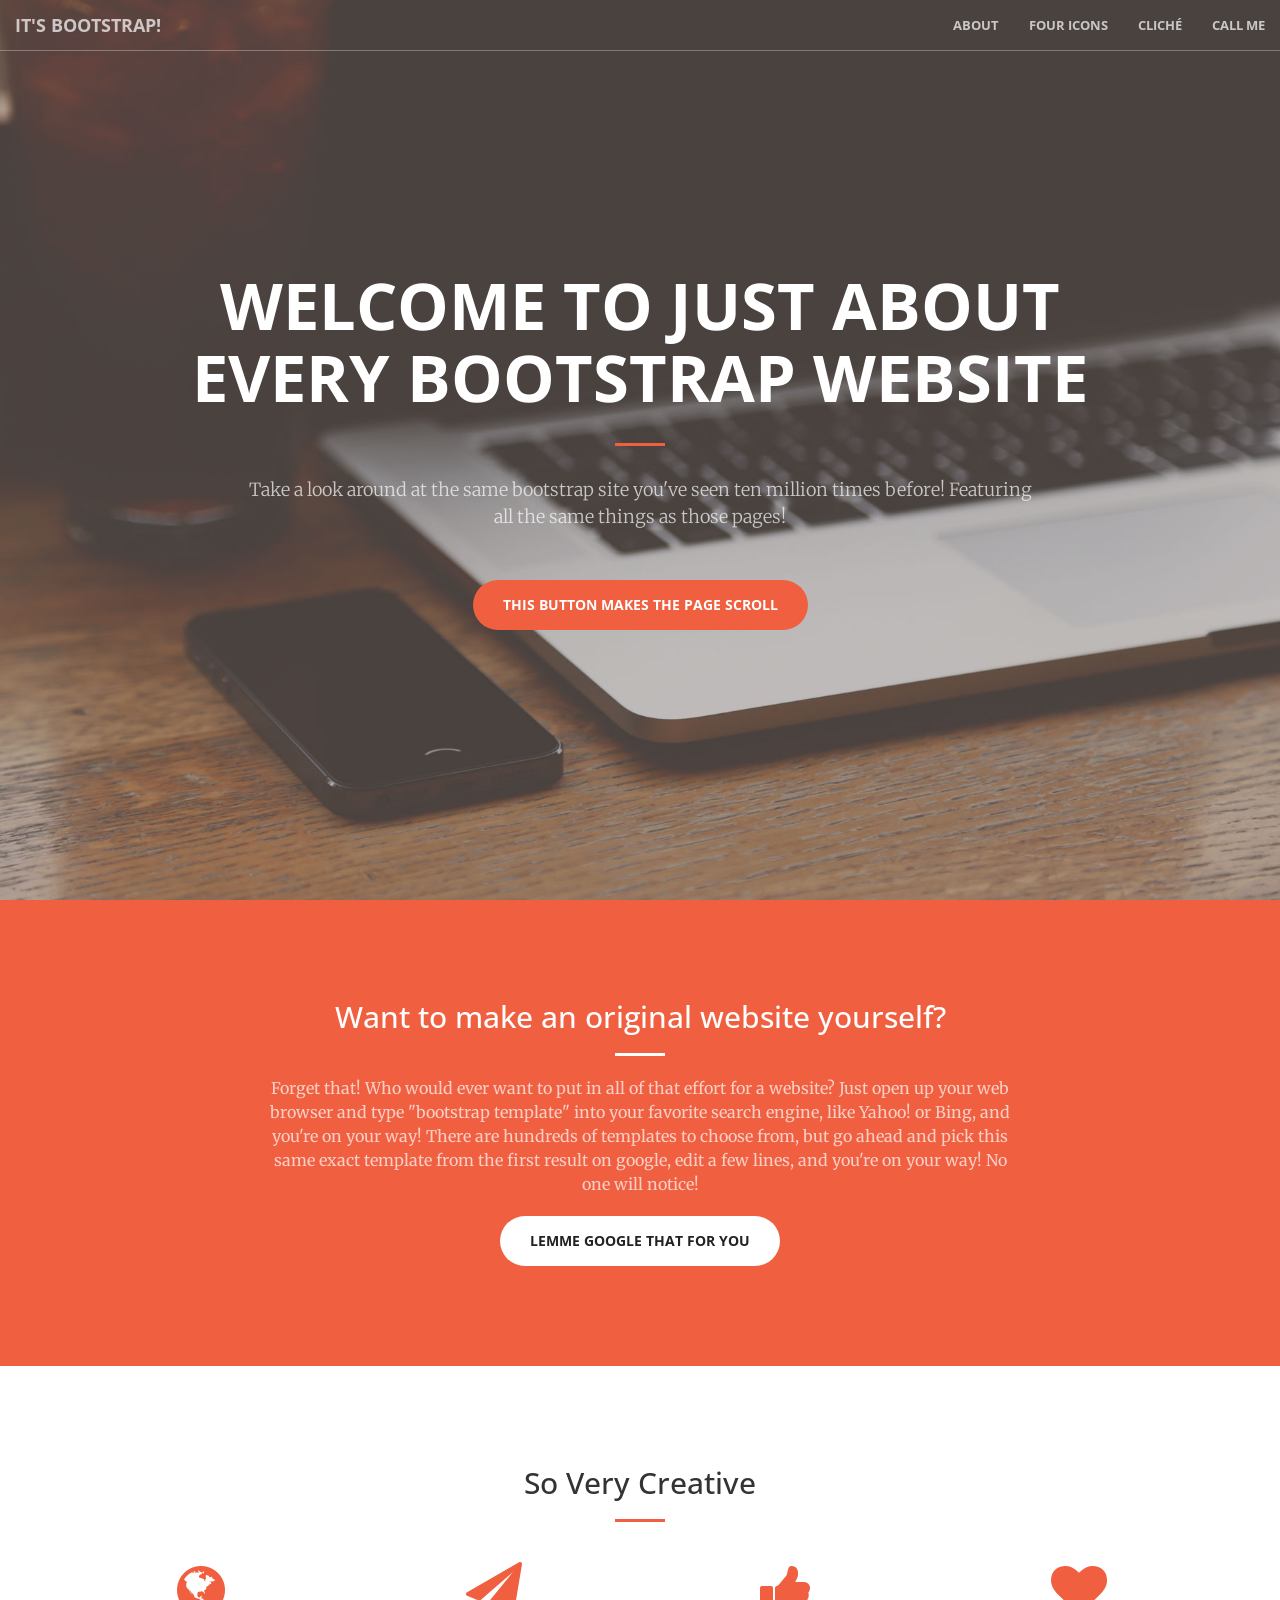
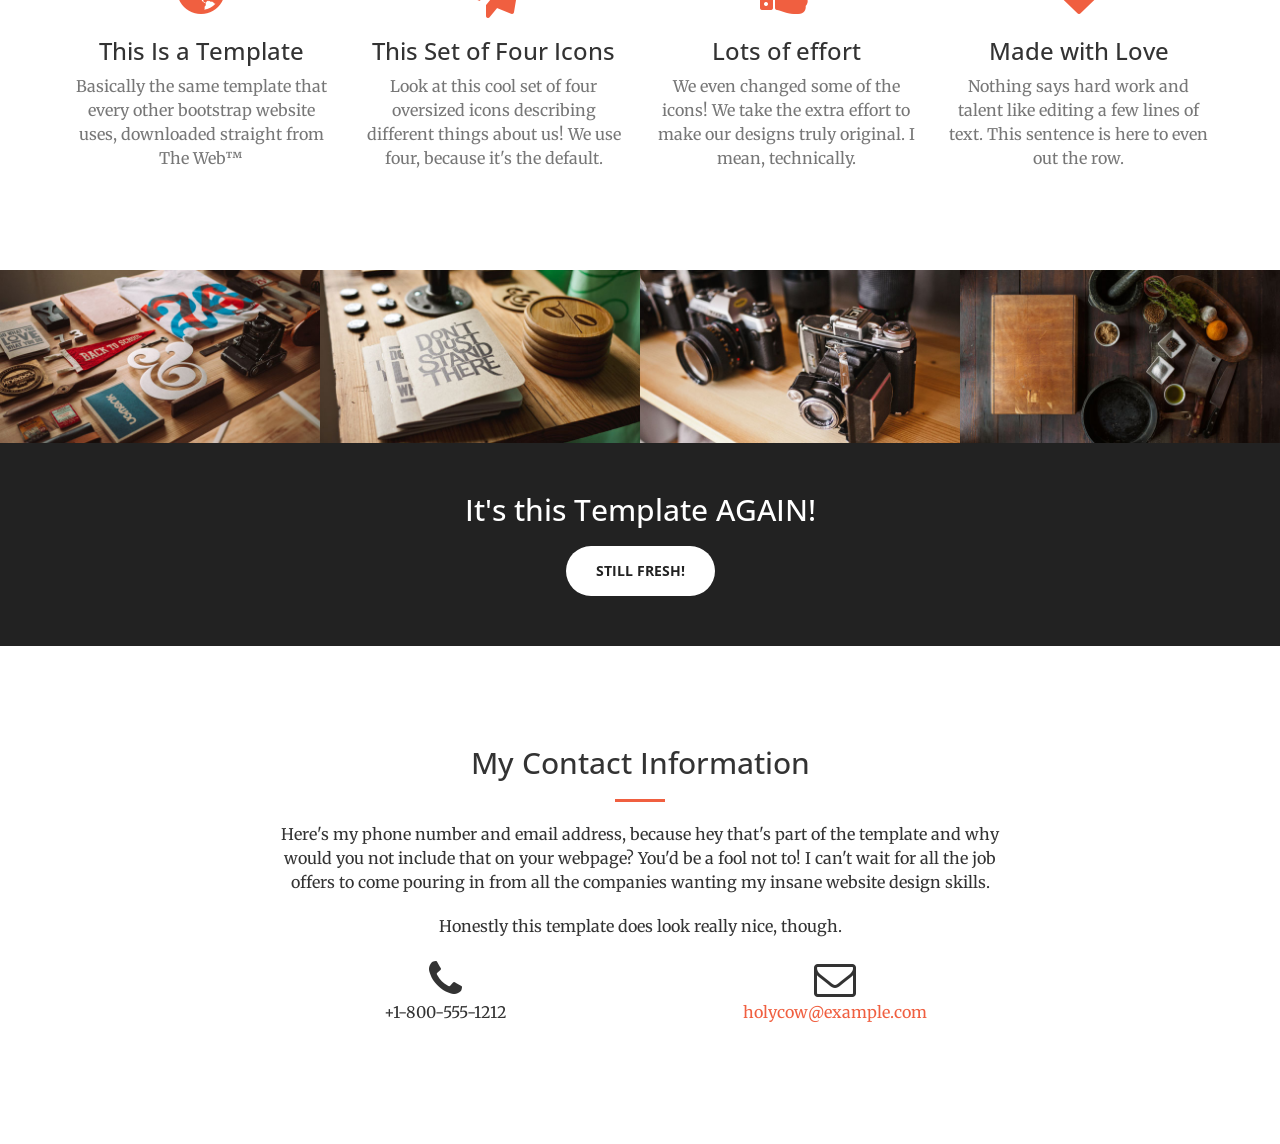
<file: email/bootstrap/index.html>
<!DOCTYPE html>
<html lang="en">

<!-- Mirrored from jackmcdade.com/email/bootstrap/ by HTTrack Website Copier/3.x [XR&CO'2014], Thu, 19 Dec 2024 18:07:51 GMT -->
<!-- Added by HTTrack --><meta http-equiv="content-type" content="text/html;charset=utf-8" /><!-- /Added by HTTrack -->
<meta http-equiv="content-type" content="text/html;charset=utf-8" />
<head>
    <meta charset="utf-8">
    <meta http-equiv="X-UA-Compatible" content="IE=edge">
    <meta name="viewport" content="width=device-width, initial-scale=1">
    <meta name="description" content="The exact same bootstrap page everyone else makes.">
    <meta name="author" content="Me, you, her, he/him, she/her, everyone, et al.">

    <title>Just About Every Bootstrap Website Ever</title>

    <!-- Bootstrap Core CSS -->
    <link rel="stylesheet" href="css/bootstrap.min.css" type="text/css">

    <!-- Custom Fonts -->
    <link href='http://fonts.googleapis.com/css?family=Open+Sans:300italic,400italic,600italic,700italic,800italic,400,300,600,700,800' rel='stylesheet' type='text/css'>
    <link href='http://fonts.googleapis.com/css?family=Merriweather:400,300,300italic,400italic,700,700italic,900,900italic' rel='stylesheet' type='text/css'>
    <link rel="stylesheet" href="font-awesome/css/font-awesome.min.css" type="text/css">

    <!-- Plugin CSS -->
    <link rel="stylesheet" href="css/animate.min.css" type="text/css">

    <!-- Custom CSS -->
    <link rel="stylesheet" href="css/creative.css" type="text/css">

    <!-- HTML5 Shim and Respond.js IE8 support of HTML5 elements and media queries -->
    <!-- WARNING: Respond.js doesn't work if you view the page via file:// -->
    <!--[if lt IE 9]>
        <script src="https://oss.maxcdn.com/libs/html5shiv/3.7.0/html5shiv.js"></script>
        <script src="https://oss.maxcdn.com/libs/respond.js/1.4.2/respond.min.js"></script>
    <![endif]-->

</head>

<body id="page-top">

    <nav id="mainNav" class="navbar navbar-default navbar-fixed-top">
        <div class="container-fluid">
            <!-- Brand and toggle get grouped for better mobile display -->
            <div class="navbar-header">
                <button type="button" class="navbar-toggle collapsed" data-toggle="collapse" data-target="#bs-example-navbar-collapse-1">
                    <span class="sr-only">Navigation</span>
                    <span class="icon-bar"></span>
                    <span class="icon-bar"></span>
                    <span class="icon-bar"></span>
                </button>
                <a class="navbar-brand page-scroll" href="#page-top">It's Bootstrap!</a>
            </div>

            <!-- Collect the nav links, forms, and other content for toggling -->
            <div class="collapse navbar-collapse" id="bs-example-navbar-collapse-1">
                <ul class="nav navbar-nav navbar-right">
                    <li>
                        <a class="page-scroll" href="#about">About</a>
                    </li>
                    <li>
                        <a class="page-scroll" href="#services">Four Icons</a>
                    </li>
                    <li>
                        <a class="page-scroll" href="#portfolio">Cliché</a>
                    </li>
                    <li>
                        <a class="page-scroll" href="#contact">Call Me</a>
                    </li>
                </ul>
            </div>
            <!-- /.navbar-collapse -->
        </div>
        <!-- /.container-fluid -->
    </nav>

    <header>
        <div class="header-content">
            <div class="header-content-inner">
                <h1>Welcome to Just About Every Bootstrap Website</h1>
                <hr>
                <p>Take a look around at the same bootstrap site you've seen ten million times before! Featuring all the same things as those pages!</p>
                <a href="#about" class="btn btn-primary btn-xl page-scroll">This button makes the page scroll</a>
            </div>
        </div>
    </header>

    <section class="bg-primary" id="about">
        <div class="container">
            <div class="row">
                <div class="col-lg-8 col-lg-offset-2 text-center">
                    <h2 class="section-heading">Want to make an original website yourself?</h2>
                    <hr class="light">
                    <p class="text-faded">Forget that! Who would ever want to put in all of that effort for a website? Just open up your web browser and type "bootstrap template" into your favorite search engine, like Yahoo! or Bing, and you're on your way! There are hundreds of templates to choose from, but go ahead and pick this same exact template from the first result on google, edit a few lines, and you're on your way! No one will notice!</p>
                    <a href="http://lmgtfy.com/?q=bootstrap+template" target="_blank" class="btn btn-default btn-xl">Lemme Google That For You</a>
                </div>
            </div>
        </div>
    </section>

    <section id="services">
        <div class="container">
            <div class="row">
                <div class="col-lg-12 text-center">
                    <h2 class="section-heading">So Very Creative</h2>
                    <hr class="primary">
                </div>
            </div>
        </div>
        <div class="container">
            <div class="row">
                <div class="col-lg-3 col-md-6 text-center">
                    <div class="service-box">
                        <i class="fa fa-4x fa-globe wow bounceIn text-primary"></i>
                        <h3>This Is a Template</h3>
                        <p class="text-muted">Basically the same template that every other bootstrap website uses, downloaded straight from The Web&#0153;</p>
                    </div>
                </div>
                <div class="col-lg-3 col-md-6 text-center">
                    <div class="service-box">
                        <i class="fa fa-4x fa-paper-plane wow bounceIn text-primary" data-wow-delay=".1s"></i>
                        <h3>This Set of Four Icons</h3>
                        <p class="text-muted">Look at this cool set of four oversized icons describing different things about us! We use four, because it's the default.</p>
                    </div>
                </div>
                <div class="col-lg-3 col-md-6 text-center">
                    <div class="service-box">
                        <i class="fa fa-4x fa-thumbs-up wow bounceIn text-primary" data-wow-delay=".2s"></i>
                        <h3>Lots of effort</h3>
                        <p class="text-muted">We even changed some of the icons! We take the extra effort to make our designs truly original. I mean, technically.</p>
                    </div>
                </div>
                <div class="col-lg-3 col-md-6 text-center">
                    <div class="service-box">
                        <i class="fa fa-4x fa-heart wow bounceIn text-primary" data-wow-delay=".3s"></i>
                        <h3>Made with Love</h3>
                        <p class="text-muted">Nothing says hard work and talent like editing a few lines of text. This sentence is here to even out the row.</p>
                    </div>
                </div>
            </div>
        </div>
    </section>

    <section class="no-padding" id="portfolio">
        <div class="container-fluid">
            <div class="row no-gutter">
                <div class="col-lg-4 col-sm-6">
                    <div class="portfolio-box">
                        <img src="img/portfolio/1.jpg" class="img-responsive" alt="">
                        <div class="portfolio-box-caption">
                            <div class="portfolio-box-caption-content">
                                <div class="project-category text-faded">
                                    One Thing
                                </div>
                                <div class="project-name">
                                    Look
                                </div>
                            </div>
                        </div>
                    </div>
                </div>
                <div class="col-lg-4 col-sm-6">
                    <div class="portfolio-box">
                        <img src="img/portfolio/2.jpg" class="img-responsive" alt="">
                        <div class="portfolio-box-caption">
                            <div class="portfolio-box-caption-content">
                                <div class="project-category text-faded">
                                    Two Thing
                                </div>
                                <div class="project-name">
                                    At
                                </div>
                            </div>
                        </div>
                    </div>
                </div>
                <div class="col-lg-4 col-sm-6">
                    <div class="portfolio-box">
                        <img src="img/portfolio/3.jpg" class="img-responsive" alt="">
                        <div class="portfolio-box-caption">
                            <div class="portfolio-box-caption-content">
                                <div class="project-category text-faded">
                                    Three Thing
                                </div>
                                <div class="project-name">
                                    This
                                </div>
                            </div>
                        </div>
                    </div>
                </div>
                <div class="col-lg-4 col-sm-6">
                    <div class="portfolio-box">
                        <img src="img/portfolio/4.jpg" class="img-responsive" alt="">
                        <div class="portfolio-box-caption">
                            <div class="portfolio-box-caption-content">
                                <div class="project-category text-faded">
                                    Four Thing
                                </div>
                                <div class="project-name">
                                    Bullshit
                                </div>
                            </div>
                        </div>
                    </div>
                </div>
            </div>
        </div>
    </section>

    <aside class="bg-dark">
        <div class="container text-center">
            <div class="call-to-action">
                <h2>It's this Template AGAIN!</h2>
                <a href="#" class="btn btn-default btn-xl wow tada">Still fresh!</a>
            </div>
        </div>
    </aside>

    <section id="contact">
        <div class="container">
            <div class="row">
                <div class="col-lg-8 col-lg-offset-2 text-center">
                    <h2 class="section-heading">My Contact Information</h2>
                    <hr class="primary">
                    <p>Here's my phone number and email address, because hey that's part of the template and why would you not include that on your webpage? You'd be a fool not to! I can't wait for all the job offers to come pouring in from all the companies wanting my insane website design skills.</p>
                    <p>Honestly this template does look really nice, though.</p>
                </div>
                <div class="col-lg-4 col-lg-offset-2 text-center">
                    <i class="fa fa-phone fa-3x wow bounceIn"></i>
                    <p>+1-800-555-1212</p>
                </div>
                <div class="col-lg-4 text-center">
                    <i class="fa fa-envelope-o fa-3x wow bounceIn" data-wow-delay=".1s"></i>
                    <p><a href="mailto:tab@report.ly">holycow@example.com</a></p>
                </div>
            </div>
        </div>
    </section>

    <!-- jQuery -->
    <script src="js/jquery.js"></script>

    <!-- Bootstrap Core JavaScript -->
    <script src="js/bootstrap.min.js"></script>

    <!-- Plugin JavaScript -->
    <script src="js/jquery.easing.min.js"></script>
    <script src="js/jquery.fittext.js"></script>
    <script src="js/wow.min.js"></script>

    <!-- Custom Theme JavaScript -->
    <script src="js/creative.js"></script>

</body>

<!-- Mirrored from jackmcdade.com/email/bootstrap/ by HTTrack Website Copier/3.x [XR&CO'2014], Thu, 19 Dec 2024 18:08:00 GMT -->
</html>
</file>
<file: email/bootstrap/css/creative.css>
/*!
 * Start Bootstrap - Creative Bootstrap Theme (http://startbootstrap.com)
 * Code licensed under the Apache License v2.0.
 * For details, see http://www.apache.org/licenses/LICENSE-2.0.
 */

html,
body {
    width: 100%;
    height: 100%;
}

body {
    font-family: Merriweather,'Helvetica Neue',Arial,sans-serif;
}

hr {
    max-width: 50px;
    border-color: #f05f40;
    border-width: 3px;
}

hr.light {
    border-color: #fff;
}

a {
    color: #f05f40;
    -webkit-transition: all .35s;
    -moz-transition: all .35s;
    transition: all .35s;
}

a:hover,
a:focus {
    color: #eb3812;
}

h1,
h2,
h3,
h4,
h5,
h6 {
    font-family: 'Open Sans','Helvetica Neue',Arial,sans-serif;
}

p {
    margin-bottom: 20px;
    font-size: 16px;
    line-height: 1.5;
}

.bg-primary {
    background-color: #f05f40;
}

.bg-dark {
    color: #fff;
    background-color: #222;
}

.text-faded {
    color: rgba(255,255,255,.7);
}

section {
    padding: 100px 0;
}

aside {
    padding: 50px 0;
}

.no-padding {
    padding: 0;
}

.navbar-default {
    border-color: rgba(34,34,34,.05);
    font-family: 'Open Sans','Helvetica Neue',Arial,sans-serif;
    background-color: #fff;
    -webkit-transition: all .35s;
    -moz-transition: all .35s;
    transition: all .35s;
}

.navbar-default .navbar-header .navbar-brand {
    text-transform: uppercase;
    font-family: 'Open Sans','Helvetica Neue',Arial,sans-serif;
    font-weight: 700;
    color: #f05f40;
}

.navbar-default .navbar-header .navbar-brand:hover,
.navbar-default .navbar-header .navbar-brand:focus {
    color: #eb3812;
}

.navbar-default .nav > li>a,
.navbar-default .nav>li>a:focus {
    text-transform: uppercase;
    font-size: 13px;
    font-weight: 700;
    color: #222;
}

.navbar-default .nav > li>a:hover,
.navbar-default .nav>li>a:focus:hover {
    color: #f05f40;
}

.navbar-default .nav > li.active>a,
.navbar-default .nav>li.active>a:focus {
    color: #f05f40!important;
    background-color: transparent;
}

.navbar-default .nav > li.active>a:hover,
.navbar-default .nav>li.active>a:focus:hover {
    background-color: transparent;
}

@media(min-width:768px) {
    .navbar-default {
        border-color: rgba(255,255,255,.3);
        background-color: transparent;
    }

    .navbar-default .navbar-header .navbar-brand {
        color: rgba(255,255,255,.7);
    }

    .navbar-default .navbar-header .navbar-brand:hover,
    .navbar-default .navbar-header .navbar-brand:focus {
        color: #fff;
    }

    .navbar-default .nav > li>a,
    .navbar-default .nav>li>a:focus {
        color: rgba(255,255,255,.7);
    }

    .navbar-default .nav > li>a:hover,
    .navbar-default .nav>li>a:focus:hover {
        color: #fff;
    }

    .navbar-default.affix {
        border-color: rgba(34,34,34,.05);
        background-color: #fff;
    }

    .navbar-default.affix .navbar-header .navbar-brand {
        font-size: 14px;
        color: #f05f40;
    }

    .navbar-default.affix .navbar-header .navbar-brand:hover,
    .navbar-default.affix .navbar-header .navbar-brand:focus {
        color: #eb3812;
    }

    .navbar-default.affix .nav > li>a,
    .navbar-default.affix .nav>li>a:focus {
        color: #222;
    }

    .navbar-default.affix .nav > li>a:hover,
    .navbar-default.affix .nav>li>a:focus:hover {
        color: #f05f40;
    }
}

header {
    position: relative;
    width: 100%;
    min-height: auto;
    text-align: center;
    color: #fff;
    background-image: url("../img/header.jpg");
    background-position: center;
    -webkit-background-size: cover;
    -moz-background-size: cover;
    background-size: cover;
    -o-background-size: cover;
}

header .header-content {
    position: relative;
    width: 100%;
    padding: 100px 15px;
    text-align: center;
}

header .header-content .header-content-inner h1 {
    margin-top: 0;
    margin-bottom: 0;
    text-transform: uppercase;
    font-weight: 700;
}

header .header-content .header-content-inner hr {
    margin: 30px auto;
}

header .header-content .header-content-inner p {
    margin-bottom: 50px;
    font-size: 16px;
    font-weight: 300;
    color: rgba(255,255,255,.7);
}

@media(min-width:768px) {
    header {
        min-height: 100%;
    }

    header .header-content {
        position: absolute;
        top: 50%;
        padding: 0 50px;
        -webkit-transform: translateY(-50%);
        -ms-transform: translateY(-50%);
        transform: translateY(-50%);
    }

    header .header-content .header-content-inner {
        margin-right: auto;
        margin-left: auto;
        max-width: 1000px;
    }

    header .header-content .header-content-inner p {
        margin-right: auto;
        margin-left: auto;
        max-width: 80%;
        font-size: 18px;
    }
}

@media(min-width:1200px) {
  .no-gutter .col-lg-4 {
    width: 25%;
  }
}

.section-heading {
    margin-top: 0;
}

.service-box {
    margin: 50px auto 0;
    max-width: 400px;
}

@media(min-width:992px) {
    .service-box {
        margin: 20px auto 0;
    }
}

.service-box p {
    margin-bottom: 0;
}

.portfolio-box {
    display: block;
    position: relative;
    margin: 0 auto;
    max-width: 650px;
}

.portfolio-box .portfolio-box-caption {
    display: block;
    position: absolute;
    bottom: 0;
    width: 100%;
    height: 100%;
    text-align: center;
    color: #fff;
    opacity: 0;
    background: rgba(240,95,64,.9);
    -webkit-transition: all .35s;
    -moz-transition: all .35s;
    transition: all .35s;
}

.portfolio-box .portfolio-box-caption .portfolio-box-caption-content {
    position: absolute;
    top: 50%;
    width: 100%;
    text-align: center;
    transform: translateY(-50%);
}

.portfolio-box .portfolio-box-caption .portfolio-box-caption-content .project-category,
.portfolio-box .portfolio-box-caption .portfolio-box-caption-content .project-name {
    padding: 0 15px;
    font-family: 'Open Sans','Helvetica Neue',Arial,sans-serif;
}

.portfolio-box .portfolio-box-caption .portfolio-box-caption-content .project-category {
    text-transform: uppercase;
    font-size: 14px;
    font-weight: 600;
}

.portfolio-box .portfolio-box-caption .portfolio-box-caption-content .project-name {
    font-size: 18px;
}

.portfolio-box:hover .portfolio-box-caption {
    opacity: 1;
}

@media(min-width:768px) {
    .portfolio-box .portfolio-box-caption .portfolio-box-caption-content .project-category {
        font-size: 16px;
    }

    .portfolio-box .portfolio-box-caption .portfolio-box-caption-content .project-name {
        font-size: 22px;
    }
}

.call-to-action h2 {
    margin: 0 auto 20px;
}

.text-primary {
    color: #f05f40;
}

.no-gutter > [class*=col-] {
    padding-right: 0;
    padding-left: 0;
}

.btn-default {
    border-color: #fff;
    color: #222;
    background-color: #fff;
    -webkit-transition: all .35s;
    -moz-transition: all .35s;
    transition: all .35s;
}

.btn-default:hover,
.btn-default:focus,
.btn-default.focus,
.btn-default:active,
.btn-default.active,
.open > .dropdown-toggle.btn-default {
    border-color: #ededed;
    color: #222;
    background-color: #f2f2f2;
}

.btn-default:active,
.btn-default.active,
.open > .dropdown-toggle.btn-default {
    background-image: none;
}

.btn-default.disabled,
.btn-default[disabled],
fieldset[disabled] .btn-default,
.btn-default.disabled:hover,
.btn-default[disabled]:hover,
fieldset[disabled] .btn-default:hover,
.btn-default.disabled:focus,
.btn-default[disabled]:focus,
fieldset[disabled] .btn-default:focus,
.btn-default.disabled.focus,
.btn-default[disabled].focus,
fieldset[disabled] .btn-default.focus,
.btn-default.disabled:active,
.btn-default[disabled]:active,
fieldset[disabled] .btn-default:active,
.btn-default.disabled.active,
.btn-default[disabled].active,
fieldset[disabled] .btn-default.active {
    border-color: #fff;
    background-color: #fff;
}

.btn-default .badge {
    color: #fff;
    background-color: #222;
}

.btn-primary {
    border-color: #f05f40;
    color: #fff;
    background-color: #f05f40;
    -webkit-transition: all .35s;
    -moz-transition: all .35s;
    transition: all .35s;
}

.btn-primary:hover,
.btn-primary:focus,
.btn-primary.focus,
.btn-primary:active,
.btn-primary.active,
.open > .dropdown-toggle.btn-primary {
    border-color: #ed431f;
    color: #fff;
    background-color: #ee4b28;
}

.btn-primary:active,
.btn-primary.active,
.open > .dropdown-toggle.btn-primary {
    background-image: none;
}

.btn-primary.disabled,
.btn-primary[disabled],
fieldset[disabled] .btn-primary,
.btn-primary.disabled:hover,
.btn-primary[disabled]:hover,
fieldset[disabled] .btn-primary:hover,
.btn-primary.disabled:focus,
.btn-primary[disabled]:focus,
fieldset[disabled] .btn-primary:focus,
.btn-primary.disabled.focus,
.btn-primary[disabled].focus,
fieldset[disabled] .btn-primary.focus,
.btn-primary.disabled:active,
.btn-primary[disabled]:active,
fieldset[disabled] .btn-primary:active,
.btn-primary.disabled.active,
.btn-primary[disabled].active,
fieldset[disabled] .btn-primary.active {
    border-color: #f05f40;
    background-color: #f05f40;
}

.btn-primary .badge {
    color: #f05f40;
    background-color: #fff;
}

.btn {
    border: 0;
    border-radius: 300px;
    text-transform: uppercase;
    font-family: 'Open Sans','Helvetica Neue',Arial,sans-serif;
    font-weight: 700;
}

.btn-xl {
    padding: 15px 30px;
}

::-moz-selection {
    text-shadow: none;
    color: #fff;
    background: #222;
}

::selection {
    text-shadow: none;
    color: #fff;
    background: #222;
}

img::selection {
    color: #fff;
    background: 0 0;
}

img::-moz-selection {
    color: #fff;
    background: 0 0;
}

body {
    webkit-tap-highlight-color: #222;
}
</file>
